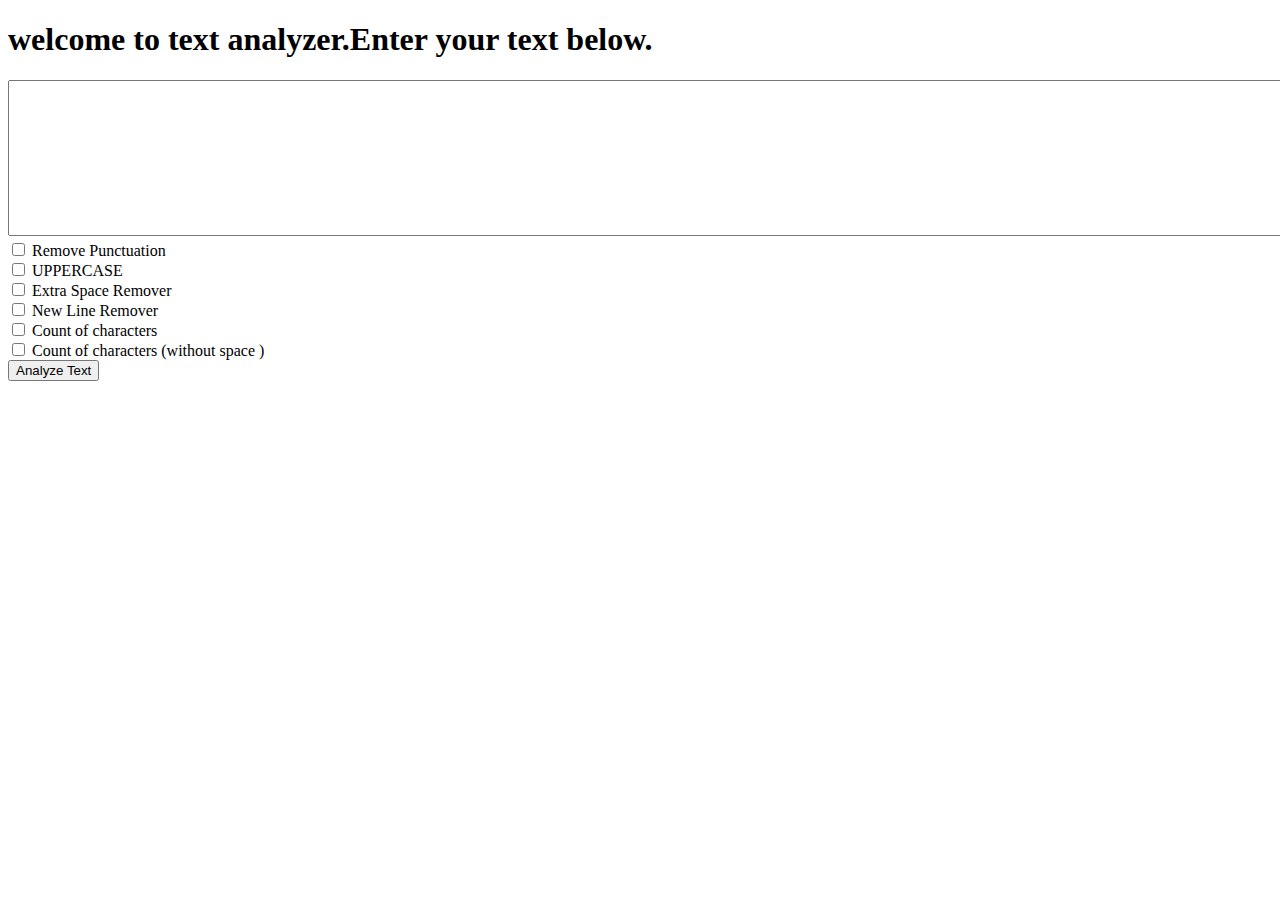
<file: templates/index2.html>
<!DOCTYPE html>
<html>
<head>
	<title>Home | textutils</title>
</head>
<body>

	<h1>welcome to text analyzer.Enter your text below.</h1>
	<form action="/analyze" method="get">
		<textarea name="text" name="" id="" cols="180" rows="10"></textarea>
		<br>
		<input type="checkbox" name="removepunc"> Remove Punctuation <br>
		<input type="checkbox" name="fullcaps"> UPPERCASE <br>
		<input type="checkbox" name="extraSpaceRemover"> Extra Space Remover <br>
		<input type="checkbox" name="newLineRemover"> New Line Remover <br>
		<input type="checkbox" name="charCount"> Count of characters <br>
		<input type="checkbox" name="charCountWithoutSpace"> Count of characters (without space ) <br>
		<button type="submit" >Analyze Text</button>
	
	</form>
	
</body>
</html>
</file>
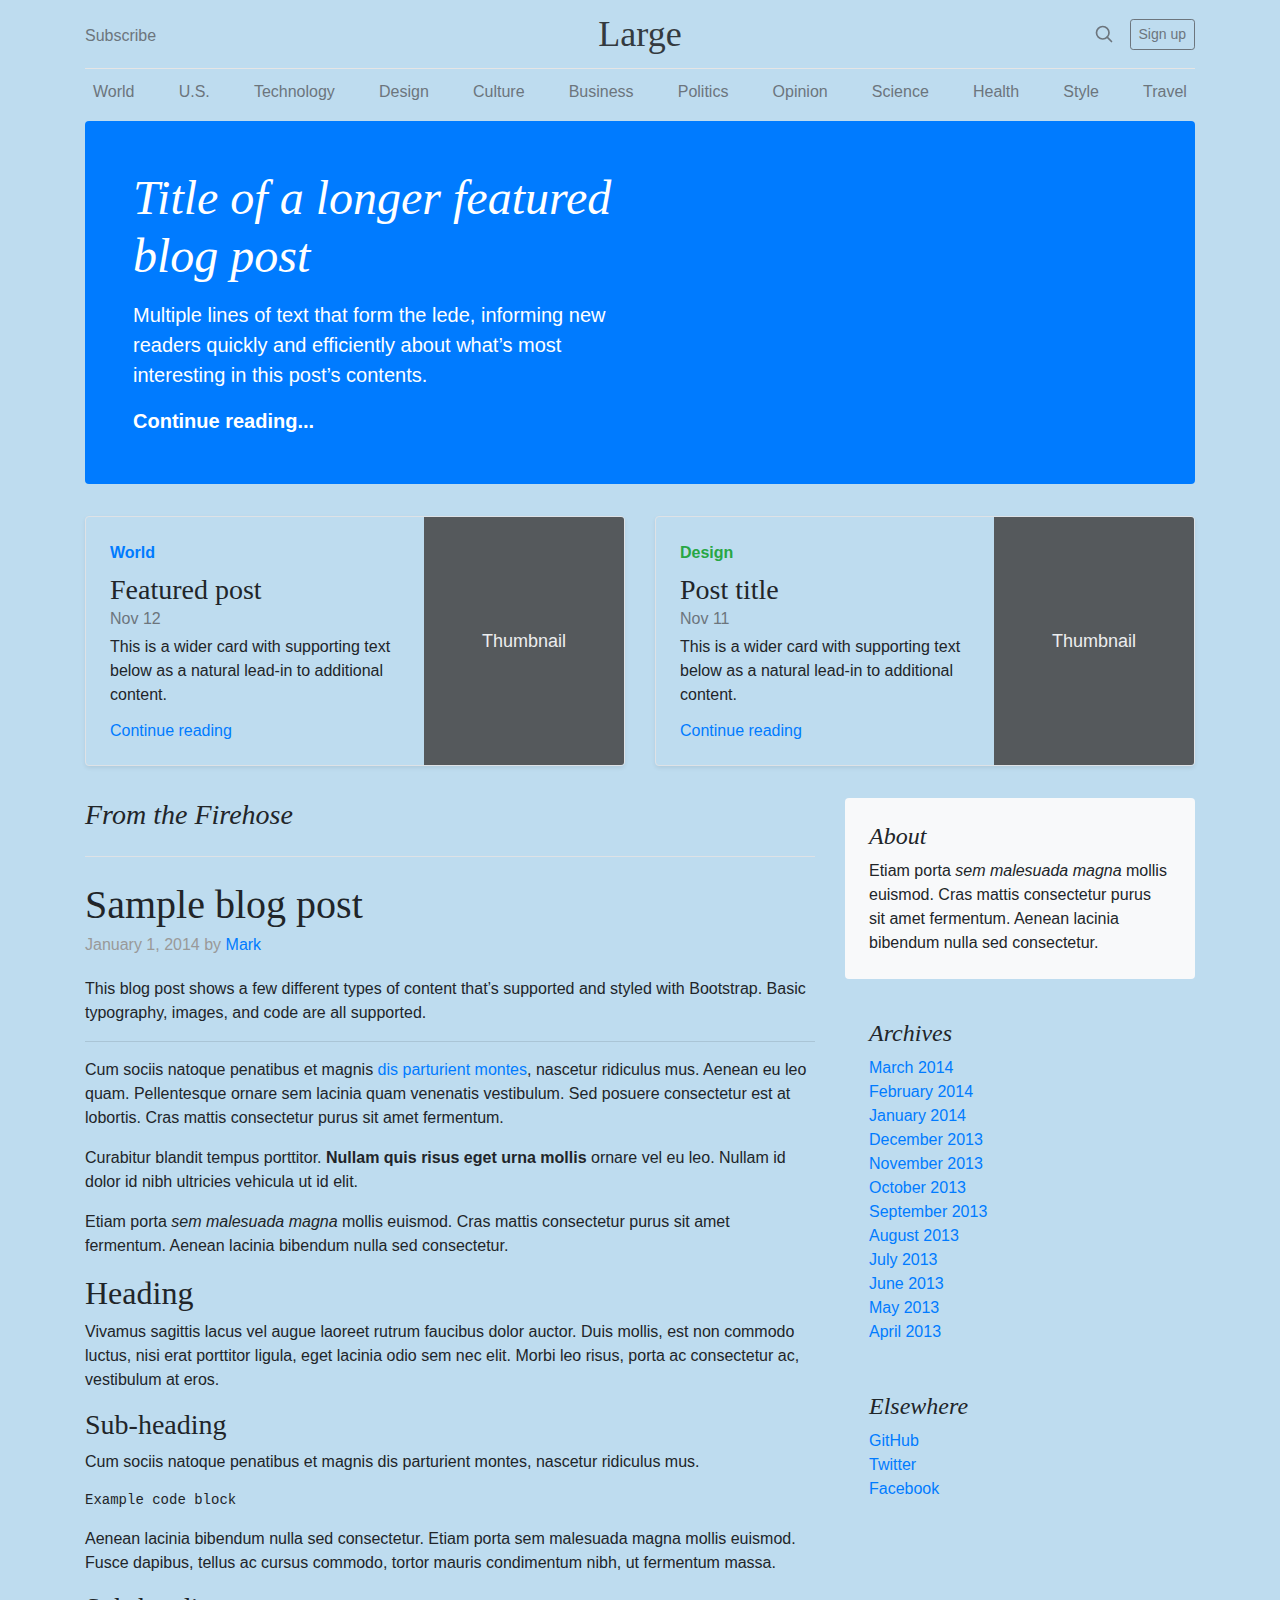
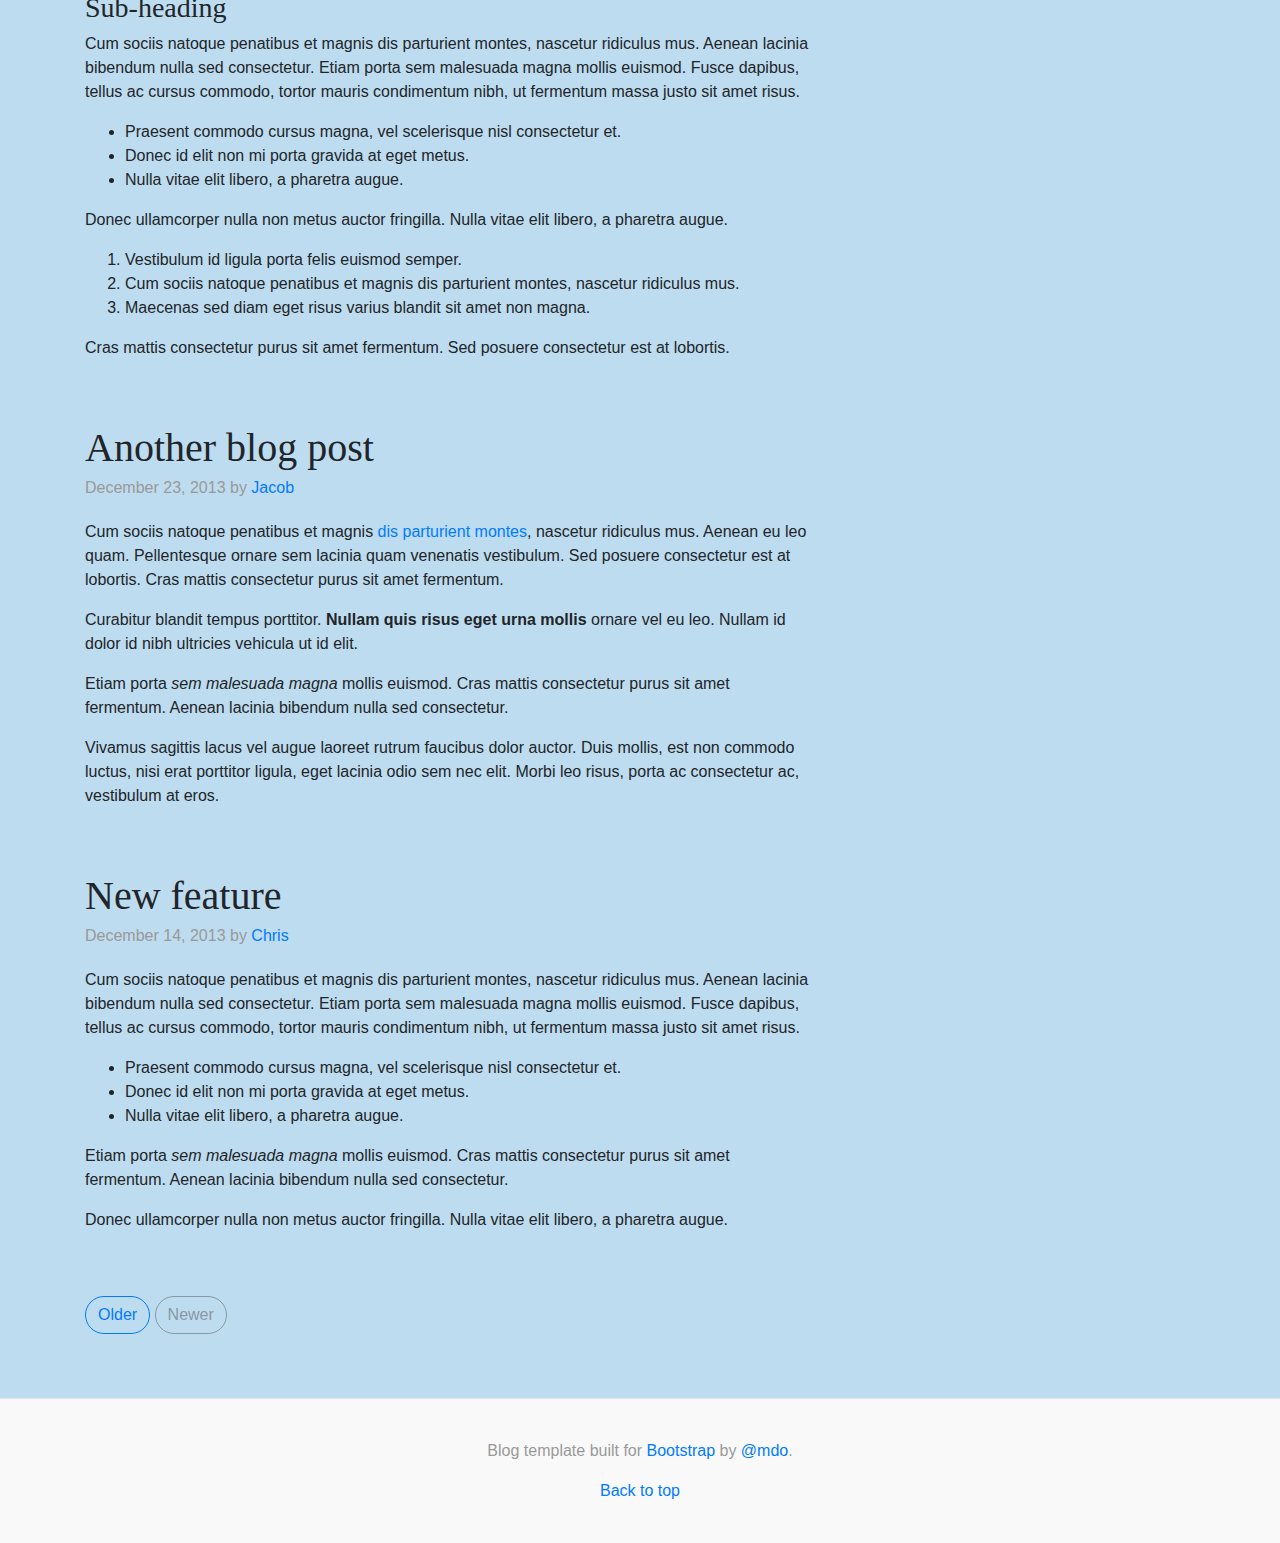
<file: static/css/in.html>
<!doctype html>
<html lang="en">
  <head>
    <meta charset="utf-8">
    <meta name="viewport" content="width=device-width, initial-scale=1, shrink-to-fit=no">
    <meta name="description" content="">
    <!-- <meta name="author" content="Mark Otto, Jacob Thornton, and Bootstrap contributors"> -->
    <!-- <meta name="generator" content="Jekyll v4.0.1"> -->
    <title>Blog Template · Bootstrap</title>

    <!-- <link rel="canonical" href="https://getbootstrap.com/docs/4.5/examples/blog/"> -->

    <!-- Bootstrap core CSS -->
<link href="b.css" rel="stylesheet">

    <!-- Favicons -->
<link rel="apple-touch-icon" href="/docs/4.5/assets/img/favicons/apple-touch-icon.png" sizes="180x180">
<link rel="icon" href="/docs/4.5/assets/img/favicons/favicon-32x32.png" sizes="32x32" type="image/png">
<link rel="icon" href="/docs/4.5/assets/img/favicons/favicon-16x16.png" sizes="16x16" type="image/png">
<link rel="manifest" href="/docs/4.5/assets/img/favicons/manifest.json">
<link rel="mask-icon" href="/docs/4.5/assets/img/favicons/safari-pinned-tab.svg" color="#563d7c">
<link rel="icon" href="/docs/4.5/assets/img/favicons/favicon.ico">
<meta name="msapplication-config" content="/docs/4.5/assets/img/favicons/browserconfig.xml">
<meta name="theme-color" content="#563d7c">


    <style>
      .bd-placeholder-img {
        font-size: 1.125rem;
        text-anchor: middle;
        -webkit-user-select: none;
        -moz-user-select: none;
        -ms-user-select: none;
        user-select: none;
      }

      @media (min-width: 768px) {
        .bd-placeholder-img-lg {
          font-size: 3.5rem;
        }
      }
    </style>
    <!-- Custom styles for this template -->
    <!-- <link href="https://fonts.googleapis.com/css?family=Playfair+Display:700,900" rel="stylesheet"> -->
    <!-- Custom styles for this template -->
    <link href="blog.css" rel="stylesheet">
  </head>
  <body>
    <div class="container">
  <header class="blog-header py-3">
    <div class="row flex-nowrap justify-content-between align-items-center">
      <div class="col-4 pt-1">
        <a class="text-muted" href="#">Subscribe</a>
      </div>
      <div class="col-4 text-center">
        <a class="blog-header-logo text-dark" href="#">Large</a>
      </div>
      <div class="col-4 d-flex justify-content-end align-items-center">
        <a class="text-muted" href="#" aria-label="Search">
          <svg xmlns="http://www.w3.org/2000/svg" width="20" height="20" fill="none" stroke="currentColor" stroke-linecap="round" stroke-linejoin="round" stroke-width="2" class="mx-3" role="img" viewBox="0 0 24 24" focusable="false"><title>Search</title><circle cx="10.5" cy="10.5" r="7.5"/><path d="M21 21l-5.2-5.2"/></svg>
        </a>
        <a class="btn btn-sm btn-outline-secondary" href="#">Sign up</a>
      </div>
    </div>
  </header>

  <div class="nav-scroller py-1 mb-2">
    <nav class="nav d-flex justify-content-between">
      <a class="p-2 text-muted" href="#">World</a>
      <a class="p-2 text-muted" href="#">U.S.</a>
      <a class="p-2 text-muted" href="#">Technology</a>
      <a class="p-2 text-muted" href="#">Design</a>
      <a class="p-2 text-muted" href="#">Culture</a>
      <a class="p-2 text-muted" href="#">Business</a>
      <a class="p-2 text-muted" href="#">Politics</a>
      <a class="p-2 text-muted" href="#">Opinion</a>
      <a class="p-2 text-muted" href="#">Science</a>
      <a class="p-2 text-muted" href="#">Health</a>
      <a class="p-2 text-muted" href="#">Style</a>
      <a class="p-2 text-muted" href="#">Travel</a>
    </nav>
  </div>

  <div class="jumbotron p-4 p-md-5 text-white rounded bg-dark">
    <div class="col-md-6 px-0">
      <h1 class="display-4 font-italic">Title of a longer featured blog post</h1>
      <p class="lead my-3">Multiple lines of text that form the lede, informing new readers quickly and efficiently about what’s most interesting in this post’s contents.</p>
      <p class="lead mb-0"><a href="#" class="text-white font-weight-bold">Continue reading...</a></p>
    </div>
  </div>

  <div class="row mb-2">
    <div class="col-md-6">
      <div class="row no-gutters border rounded overflow-hidden flex-md-row mb-4 shadow-sm h-md-250 position-relative">
        <div class="col p-4 d-flex flex-column position-static">
          <strong class="d-inline-block mb-2 text-primary">World</strong>
          <h3 class="mb-0">Featured post</h3>
          <div class="mb-1 text-muted">Nov 12</div>
          <p class="card-text mb-auto">This is a wider card with supporting text below as a natural lead-in to additional content.</p>
          <a href="#" class="stretched-link">Continue reading</a>
        </div>
        <div class="col-auto d-none d-lg-block">
          <svg class="bd-placeholder-img" width="200" height="250" xmlns="http://www.w3.org/2000/svg" preserveAspectRatio="xMidYMid slice" focusable="false" role="img" aria-label="Placeholder: Thumbnail"><title>Placeholder</title><rect width="100%" height="100%" fill="#55595c"/><text x="50%" y="50%" fill="#eceeef" dy=".3em">Thumbnail</text></svg>
        </div>
      </div>
    </div>
    <div class="col-md-6">
      <div class="row no-gutters border rounded overflow-hidden flex-md-row mb-4 shadow-sm h-md-250 position-relative">
        <div class="col p-4 d-flex flex-column position-static">
          <strong class="d-inline-block mb-2 text-success">Design</strong>
          <h3 class="mb-0">Post title</h3>
          <div class="mb-1 text-muted">Nov 11</div>
          <p class="mb-auto">This is a wider card with supporting text below as a natural lead-in to additional content.</p>
          <a href="#" class="stretched-link">Continue reading</a>
        </div>
        <div class="col-auto d-none d-lg-block">
          <svg class="bd-placeholder-img" width="200" height="250" xmlns="http://www.w3.org/2000/svg" preserveAspectRatio="xMidYMid slice" focusable="false" role="img" aria-label="Placeholder: Thumbnail"><title>Placeholder</title><rect width="100%" height="100%" fill="#55595c"/><text x="50%" y="50%" fill="#eceeef" dy=".3em">Thumbnail</text></svg>
        </div>
      </div>
    </div>
  </div>
</div>

<main role="main" class="container">
  <div class="row">
    <div class="col-md-8 blog-main">
      <h3 class="pb-4 mb-4 font-italic border-bottom">
        From the Firehose
      </h3>

      <div class="blog-post">
        <h2 class="blog-post-title">Sample blog post</h2>
        <p class="blog-post-meta">January 1, 2014 by <a href="#">Mark</a></p>

        <p>This blog post shows a few different types of content that’s supported and styled with Bootstrap. Basic typography, images, and code are all supported.</p>
        <hr>
        <p>Cum sociis natoque penatibus et magnis <a href="#">dis parturient montes</a>, nascetur ridiculus mus. Aenean eu leo quam. Pellentesque ornare sem lacinia quam venenatis vestibulum. Sed posuere consectetur est at lobortis. Cras mattis consectetur purus sit amet fermentum.</p>
        <blockquote>
          <p>Curabitur blandit tempus porttitor. <strong>Nullam quis risus eget urna mollis</strong> ornare vel eu leo. Nullam id dolor id nibh ultricies vehicula ut id elit.</p>
        </blockquote>
        <p>Etiam porta <em>sem malesuada magna</em> mollis euismod. Cras mattis consectetur purus sit amet fermentum. Aenean lacinia bibendum nulla sed consectetur.</p>
        <h2>Heading</h2>
        <p>Vivamus sagittis lacus vel augue laoreet rutrum faucibus dolor auctor. Duis mollis, est non commodo luctus, nisi erat porttitor ligula, eget lacinia odio sem nec elit. Morbi leo risus, porta ac consectetur ac, vestibulum at eros.</p>
        <h3>Sub-heading</h3>
        <p>Cum sociis natoque penatibus et magnis dis parturient montes, nascetur ridiculus mus.</p>
        <pre><code>Example code block</code></pre>
        <p>Aenean lacinia bibendum nulla sed consectetur. Etiam porta sem malesuada magna mollis euismod. Fusce dapibus, tellus ac cursus commodo, tortor mauris condimentum nibh, ut fermentum massa.</p>
        <h3>Sub-heading</h3>
        <p>Cum sociis natoque penatibus et magnis dis parturient montes, nascetur ridiculus mus. Aenean lacinia bibendum nulla sed consectetur. Etiam porta sem malesuada magna mollis euismod. Fusce dapibus, tellus ac cursus commodo, tortor mauris condimentum nibh, ut fermentum massa justo sit amet risus.</p>
        <ul>
          <li>Praesent commodo cursus magna, vel scelerisque nisl consectetur et.</li>
          <li>Donec id elit non mi porta gravida at eget metus.</li>
          <li>Nulla vitae elit libero, a pharetra augue.</li>
        </ul>
        <p>Donec ullamcorper nulla non metus auctor fringilla. Nulla vitae elit libero, a pharetra augue.</p>
        <ol>
          <li>Vestibulum id ligula porta felis euismod semper.</li>
          <li>Cum sociis natoque penatibus et magnis dis parturient montes, nascetur ridiculus mus.</li>
          <li>Maecenas sed diam eget risus varius blandit sit amet non magna.</li>
        </ol>
        <p>Cras mattis consectetur purus sit amet fermentum. Sed posuere consectetur est at lobortis.</p>
      </div><!-- /.blog-post -->

      <div class="blog-post">
        <h2 class="blog-post-title">Another blog post</h2>
        <p class="blog-post-meta">December 23, 2013 by <a href="#">Jacob</a></p>

        <p>Cum sociis natoque penatibus et magnis <a href="#">dis parturient montes</a>, nascetur ridiculus mus. Aenean eu leo quam. Pellentesque ornare sem lacinia quam venenatis vestibulum. Sed posuere consectetur est at lobortis. Cras mattis consectetur purus sit amet fermentum.</p>
        <blockquote>
          <p>Curabitur blandit tempus porttitor. <strong>Nullam quis risus eget urna mollis</strong> ornare vel eu leo. Nullam id dolor id nibh ultricies vehicula ut id elit.</p>
        </blockquote>
        <p>Etiam porta <em>sem malesuada magna</em> mollis euismod. Cras mattis consectetur purus sit amet fermentum. Aenean lacinia bibendum nulla sed consectetur.</p>
        <p>Vivamus sagittis lacus vel augue laoreet rutrum faucibus dolor auctor. Duis mollis, est non commodo luctus, nisi erat porttitor ligula, eget lacinia odio sem nec elit. Morbi leo risus, porta ac consectetur ac, vestibulum at eros.</p>
      </div><!-- /.blog-post -->

      <div class="blog-post">
        <h2 class="blog-post-title">New feature</h2>
        <p class="blog-post-meta">December 14, 2013 by <a href="#">Chris</a></p>

        <p>Cum sociis natoque penatibus et magnis dis parturient montes, nascetur ridiculus mus. Aenean lacinia bibendum nulla sed consectetur. Etiam porta sem malesuada magna mollis euismod. Fusce dapibus, tellus ac cursus commodo, tortor mauris condimentum nibh, ut fermentum massa justo sit amet risus.</p>
        <ul>
          <li>Praesent commodo cursus magna, vel scelerisque nisl consectetur et.</li>
          <li>Donec id elit non mi porta gravida at eget metus.</li>
          <li>Nulla vitae elit libero, a pharetra augue.</li>
        </ul>
        <p>Etiam porta <em>sem malesuada magna</em> mollis euismod. Cras mattis consectetur purus sit amet fermentum. Aenean lacinia bibendum nulla sed consectetur.</p>
        <p>Donec ullamcorper nulla non metus auctor fringilla. Nulla vitae elit libero, a pharetra augue.</p>
      </div><!-- /.blog-post -->

      <nav class="blog-pagination">
        <a class="btn btn-outline-primary" href="#">Older</a>
        <a class="btn btn-outline-secondary disabled" href="#" tabindex="-1" aria-disabled="true">Newer</a>
      </nav>

    </div><!-- /.blog-main -->

    <aside class="col-md-4 blog-sidebar">
      <div class="p-4 mb-3 bg-light rounded">
        <h4 class="font-italic">About</h4>
        <p class="mb-0">Etiam porta <em>sem malesuada magna</em> mollis euismod. Cras mattis consectetur purus sit amet fermentum. Aenean lacinia bibendum nulla sed consectetur.</p>
      </div>

      <div class="p-4">
        <h4 class="font-italic">Archives</h4>
        <ol class="list-unstyled mb-0">
          <li><a href="#">March 2014</a></li>
          <li><a href="#">February 2014</a></li>
          <li><a href="#">January 2014</a></li>
          <li><a href="#">December 2013</a></li>
          <li><a href="#">November 2013</a></li>
          <li><a href="#">October 2013</a></li>
          <li><a href="#">September 2013</a></li>
          <li><a href="#">August 2013</a></li>
          <li><a href="#">July 2013</a></li>
          <li><a href="#">June 2013</a></li>
          <li><a href="#">May 2013</a></li>
          <li><a href="#">April 2013</a></li>
        </ol>
      </div>

      <div class="p-4">
        <h4 class="font-italic">Elsewhere</h4>
        <ol class="list-unstyled">
          <li><a href="#">GitHub</a></li>
          <li><a href="#">Twitter</a></li>
          <li><a href="#">Facebook</a></li>
        </ol>
      </div>
    </aside><!-- /.blog-sidebar -->

  </div><!-- /.row -->

</main><!-- /.container -->

<footer class="blog-footer">
  <p>Blog template built for <a href="https://getbootstrap.com/">Bootstrap</a> by <a href="https://twitter.com/mdo">@mdo</a>.</p>
  <p>
    <a href="#">Back to top</a>
  </p>
</footer>
</body>
</file>
<file: static/css/blog.css>
/* stylelint-disable selector-list-comma-newline-after */

.blog-header {
  line-height: 1;
  border-bottom: 1px solid #e5e5e5;
}

.blog-header-logo {
  font-family: "Playfair Display", Georgia, "Times New Roman", serif;
  font-size: 2.25rem;
}

.blog-header-logo:hover {
  text-decoration: none;
}

h1, h2, h3, h4, h5, h6 {
  font-family: "Playfair Display", Georgia, "Times New Roman", serif;
}

.display-4 {
  font-size: 2.5rem;
}
@media (min-width: 768px) {
  .display-4 {
    font-size: 3rem;
  }
}

.nav-scroller {
  position: relative;
  z-index: 2;
  height: 2.75rem;
  overflow-y: hidden;
}

.nav-scroller .nav {
  display: -ms-flexbox;
  display: flex;
  -ms-flex-wrap: nowrap;
  flex-wrap: nowrap;
  padding-bottom: 1rem;
  margin-top: -1px;
  overflow-x: auto;
  text-align: center;
  white-space: nowrap;
  -webkit-overflow-scrolling: touch;
}

.nav-scroller .nav-link {
  padding-top: .75rem;
  padding-bottom: .75rem;
  font-size: .875rem;
}

.card-img-right {
  height: 100%;
  border-radius: 0 3px 3px 0;
}

.flex-auto {
  -ms-flex: 0 0 auto;
  flex: 0 0 auto;
}

.h-250 { height: 250px; }
@media (min-width: 768px) {
  .h-md-250 { height: 250px; }
}

/* Pagination */
.blog-pagination {
  margin-bottom: 4rem;
}
.blog-pagination > .btn {
  border-radius: 2rem;
}

/*
 * Blog posts
 */
.blog-post {
  margin-bottom: 4rem;
}
.blog-post-title {
  margin-bottom: .25rem;
  font-size: 2.5rem;
}
.blog-post-meta {
  margin-bottom: 1.25rem;
  color: #999;
}

/*
 * Footer
 */
.blog-footer {
  padding: 2.5rem 0;
  color: #999;
  text-align: center;
  background-color: #f9f9f9;
  border-top: .05rem solid #e5e5e5;
}
.blog-footer p:last-child {
  margin-bottom: 0;
}
</file>
